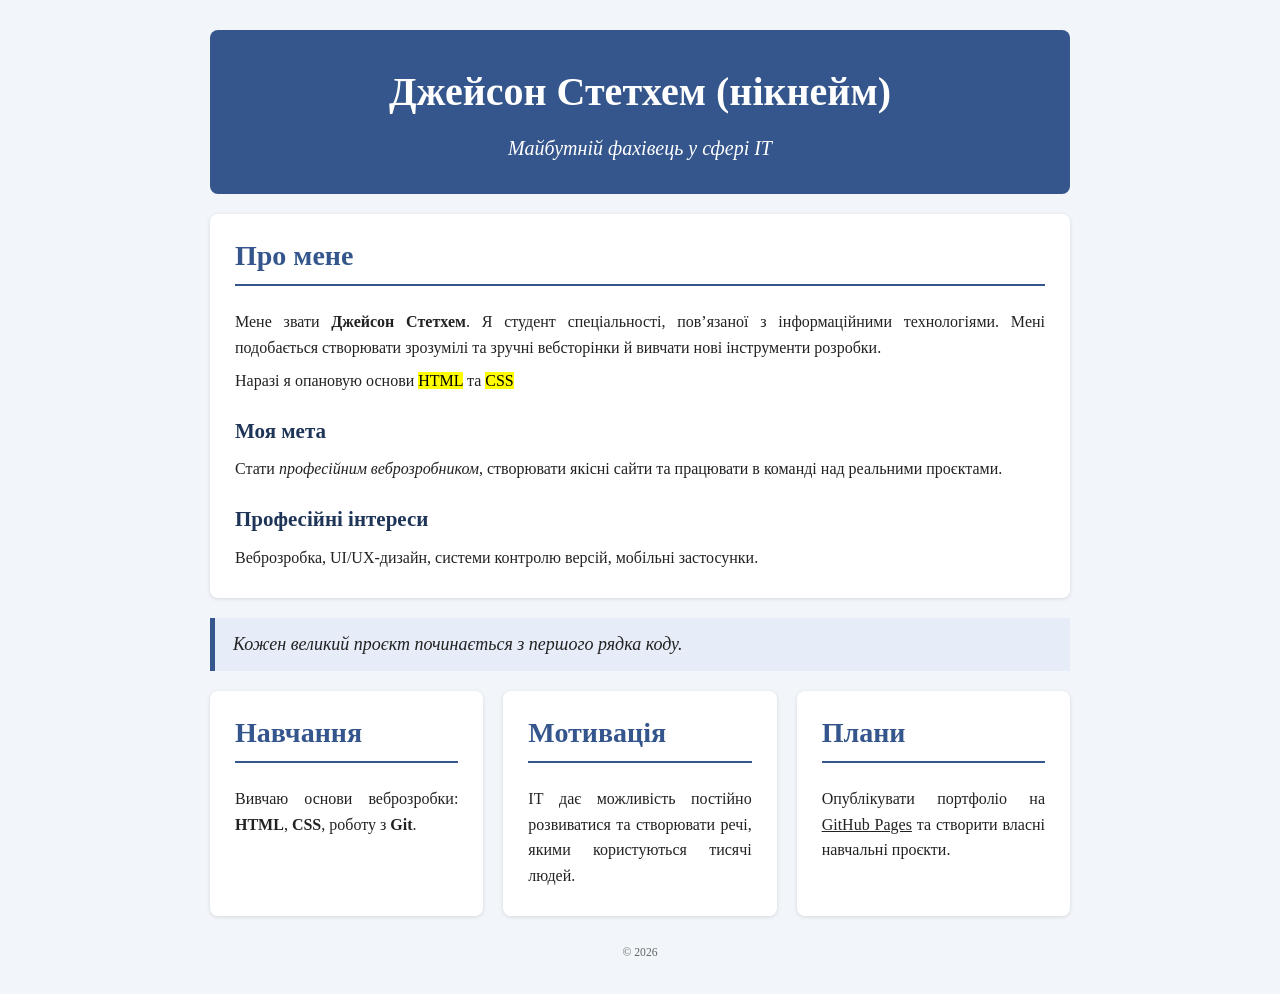
<file: index.html>
<!DOCTYPE html>
<html lang="uk">
<head>
    <meta charset="UTF-8">
    <title>Моє портфоліо</title>
    <link rel="stylesheet" href="style.css">
</head>
<body>
<div class="page">
    <header>
        <h1>Джейсон Стетхем (нікнейм)</h1>
        <p class="profession">Майбутній фахівець у сфері ІТ</p>
    </header>
 
    <section>
        <h2>Про мене</h2>
        <p>Мене звати <strong>Джейсон Стетхем</strong>. Я студент спеціальності, пов’язаної з
        інформаційними технологіями. Мені подобається створювати зрозумілі та зручні
        вебсторінки й вивчати нові інструменти розробки.</p>
        <p>Наразі я опановую основи <mark>HTML</mark> та <mark>CSS</mark></p>
        <h3>Моя мета</h3>
        <p>Стати <em>професійним веброзробником</em>, створювати якісні сайти та
        працювати в команді над реальними проєктами.</p>
        <h3>Професійні інтереси</h3>
        <p>Веброзробка, UI/UX-дизайн, системи контролю версій, мобільні застосунки.</p>
    </section>
 
    <p class="quote"><i>Кожен великий проєкт починається з першого рядка коду.</i></p>
 
    <div class="blocks">
        <section>
            <h2>Навчання</h2>
            <p>Вивчаю основи веброзробки: <b>HTML</b>, <b>CSS</b>, роботу з <strong>Git</strong>.</p>
        </section>
        <section>
            <h2>Мотивація</h2>
            <p>ІТ дає можливість постійно розвиватися та створювати речі, якими користуються
            тисячі людей.</p>
        </section>
        <section>
            <h2>Плани</h2>
            <p>Опублікувати портфоліо на <u>GitHub Pages</u> та створити власні навчальні проєкти.</p>
        </section>
    </div>
    <footer><small>© 2026</small></footer>
</div>
</body>
</html>
</file>
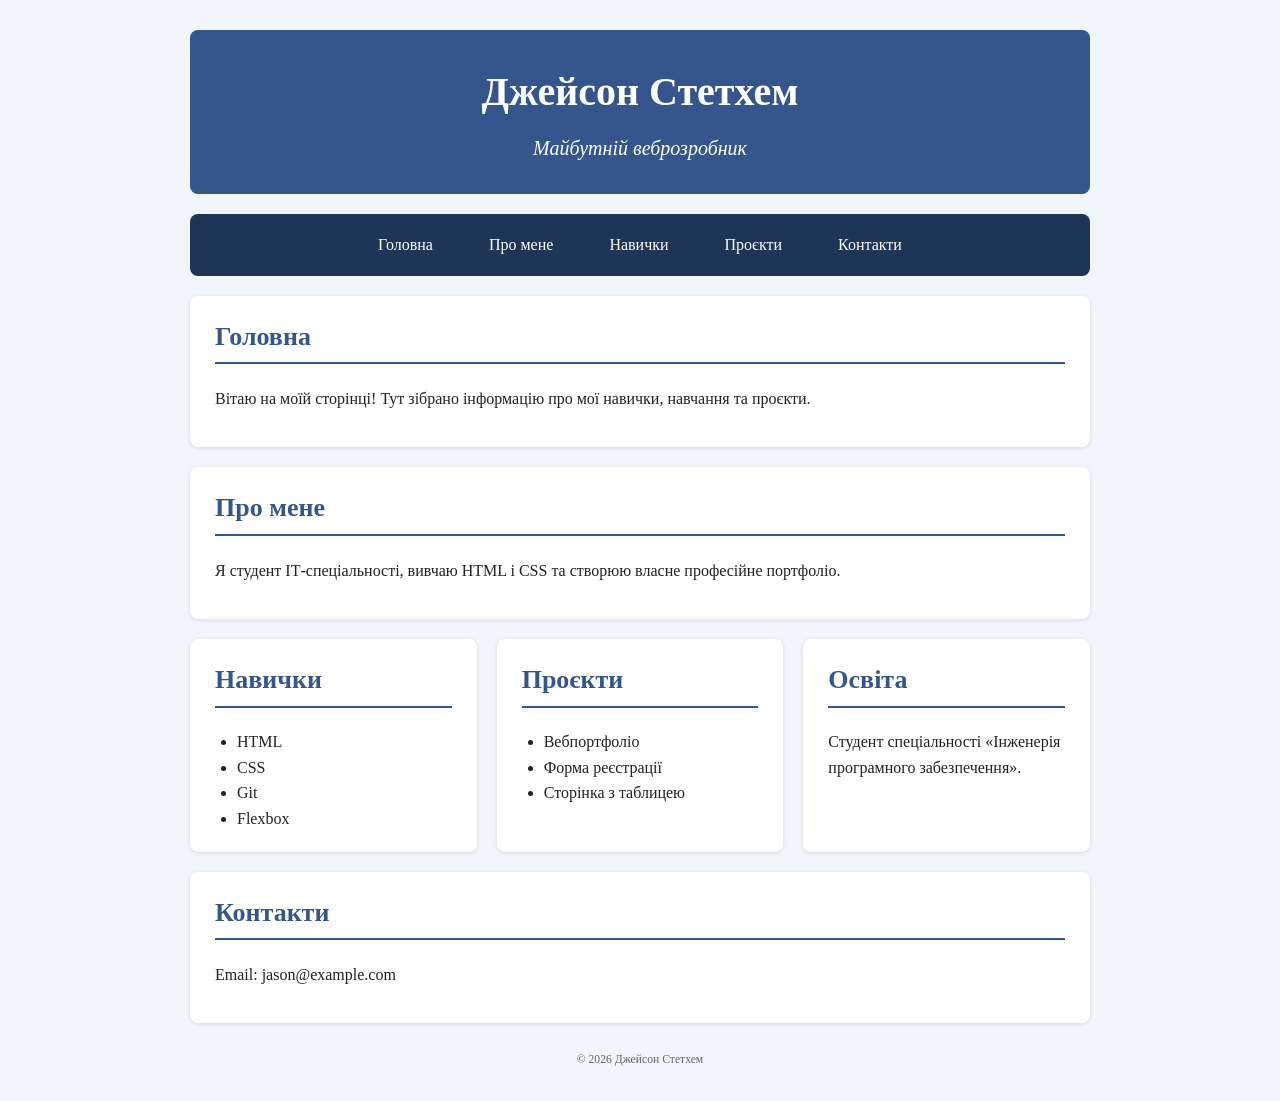
<file: lab11/index.html>
<!DOCTYPE html>
<html lang="uk">
<head>
    <meta charset="UTF-8">
    <meta name="viewport" content="width=device-width, initial-scale=1.0">
    <title>Портфоліо: навігація та Flexbox</title>
    <link rel="stylesheet" href="style.css">
</head>
<body>
<div class="page">
    <header>
        <h1>Джейсон Стетхем</h1>
        <p class="profession">Майбутній веброзробник</p>
    </header>

    <nav>
        <ul class="menu">
            <li><a href="#home">Головна</a></li>
            <li><a href="#about">Про мене</a></li>
            <li><a href="#skills">Навички</a></li>
            <li><a href="#projects">Проєкти</a></li>
            <li><a href="#contacts">Контакти</a></li>
        </ul>
    </nav>

    <section id="home" class="intro">
        <h2>Головна</h2>
        <p>Вітаю на моїй сторінці! Тут зібрано інформацію про мої навички, навчання та проєкти.</p>
    </section>

    <section id="about" class="intro">
        <h2>Про мене</h2>
        <p>Я студент ІТ-спеціальності, вивчаю HTML і CSS та створюю власне професійне портфоліо.</p>
    </section>

    <div class="blocks">
        <section id="skills" class="block">
            <h2>Навички</h2>
            <ul>
                <li>HTML</li>
                <li>CSS</li>
                <li>Git</li>
                <li>Flexbox</li>
            </ul>
        </section>
        <section id="projects" class="block">
            <h2>Проєкти</h2>
            <ul>
                <li>Вебпортфоліо</li>
                <li>Форма реєстрації</li>
                <li>Сторінка з таблицею</li>
            </ul>
        </section>
        <section id="education" class="block">
            <h2>Освіта</h2>
            <p>Студент спеціальності «Інженерія програмного забезпечення».</p>
        </section>
    </div>

    <section id="contacts" class="intro">
        <h2>Контакти</h2>
        <p>Email: jason@example.com</p>
    </section>

    <footer><small>© 2026 Джейсон Стетхем</small></footer>
</div>
</body>
</html>
</file>
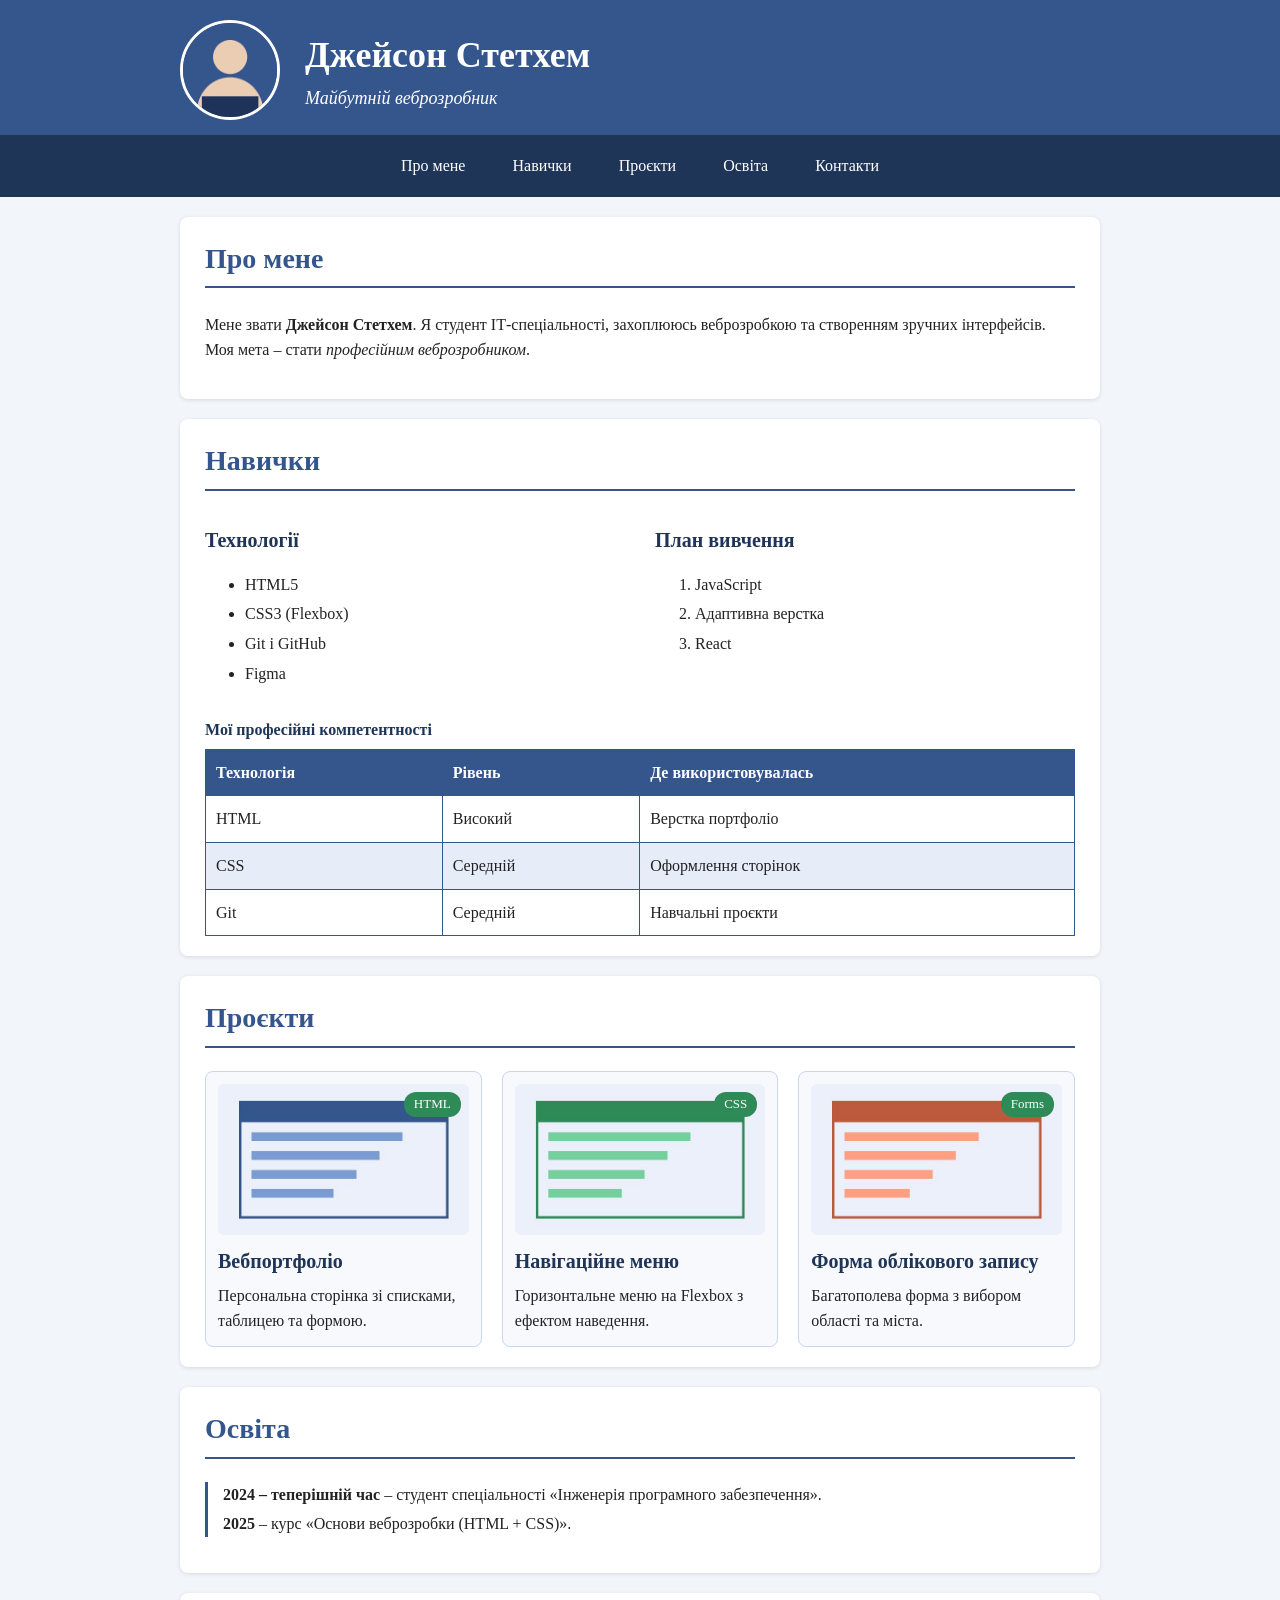
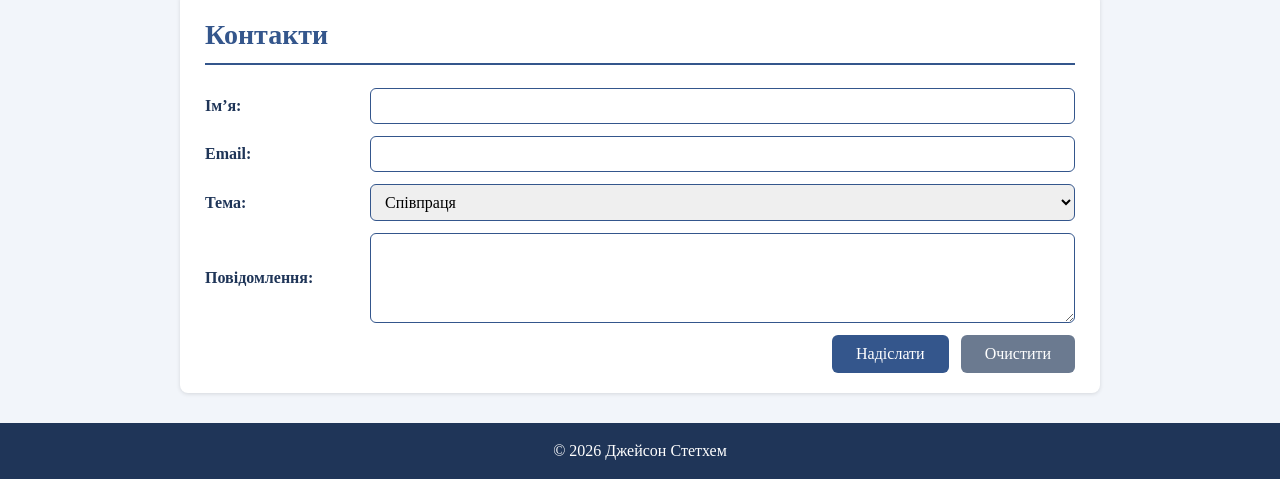
<file: lab12/index.html>
<!DOCTYPE html>
<html lang="uk">
<head>
    <meta charset="UTF-8">
    <meta name="viewport" content="width=device-width, initial-scale=1.0">
    <title>Портфоліо — Джейсон Стетхем</title>
    <link rel="stylesheet" href="style.css">
</head>
<body>
<header class="site-header">
    <div class="container header-inner">
        <img class="avatar" src="images/photo.jpg" alt="Фото Джейсона Стетхема">
        <div>
            <h1>Джейсон Стетхем</h1>
            <p class="profession">Майбутній веброзробник</p>
        </div>
    </div>
    <nav class="main-nav">
        <ul class="container menu">
            <li><a href="#about">Про мене</a></li>
            <li><a href="#skills">Навички</a></li>
            <li><a href="#projects">Проєкти</a></li>
            <li><a href="#education">Освіта</a></li>
            <li><a href="#contacts">Контакти</a></li>
        </ul>
    </nav>
</header>

<main class="container">
    <section id="about">
        <h2>Про мене</h2>
        <p>Мене звати <strong>Джейсон Стетхем</strong>. Я студент ІТ-спеціальності, захоплююсь
        веброзробкою та створенням зручних інтерфейсів. Моя мета – стати <em>професійним
        веброзробником</em>.</p>
    </section>

    <section id="skills">
        <h2>Навички</h2>
        <div class="two-col">
            <div>
                <h3>Технології</h3>
                <ul>
                    <li>HTML5</li>
                    <li>CSS3 (Flexbox)</li>
                    <li>Git і GitHub</li>
                    <li>Figma</li>
                </ul>
            </div>
            <div>
                <h3>План вивчення</h3>
                <ol>
                    <li>JavaScript</li>
                    <li>Адаптивна верстка</li>
                    <li>React</li>
                </ol>
            </div>
        </div>
        <table>
            <caption>Мої професійні компетентності</caption>
            <thead>
                <tr><th>Технологія</th><th>Рівень</th><th>Де використовувалась</th></tr>
            </thead>
            <tbody>
                <tr><td>HTML</td><td>Високий</td><td>Верстка портфоліо</td></tr>
                <tr><td>CSS</td><td>Середній</td><td>Оформлення сторінок</td></tr>
                <tr><td>Git</td><td>Середній</td><td>Навчальні проєкти</td></tr>
            </tbody>
        </table>
    </section>

    <section id="projects">
        <h2>Проєкти</h2>
        <div class="projects">
            <article class="project">
                <span class="label">HTML</span>
                <img src="images/project1.jpg" alt="Проєкт: вебпортфоліо">
                <h3>Вебпортфоліо</h3>
                <p>Персональна сторінка зі списками, таблицею та формою.</p>
            </article>
            <article class="project">
                <span class="label">CSS</span>
                <img src="images/project2.jpg" alt="Проєкт: навігаційне меню">
                <h3>Навігаційне меню</h3>
                <p>Горизонтальне меню на Flexbox з ефектом наведення.</p>
            </article>
            <article class="project">
                <span class="label">Forms</span>
                <img src="images/project3.jpg" alt="Проєкт: форма облікового запису">
                <h3>Форма облікового запису</h3>
                <p>Багатополева форма з вибором області та міста.</p>
            </article>
        </div>
    </section>

    <section id="education">
        <h2>Освіта</h2>
        <ul class="timeline">
            <li><strong>2024 – теперішній час</strong> – студент спеціальності «Інженерія програмного забезпечення».</li>
            <li><strong>2025</strong> – курс «Основи веброзробки (HTML + CSS)».</li>
        </ul>
    </section>

    <section id="contacts">
        <h2>Контакти</h2>
        <form action="#" method="post">
            <div class="form-row">
                <label for="name">Ім’я:</label>
                <input type="text" id="name" name="name" required>
            </div>
            <div class="form-row">
                <label for="email">Email:</label>
                <input type="email" id="email" name="email" required>
            </div>
            <div class="form-row">
                <label for="topic">Тема:</label>
                <select id="topic" name="topic">
                    <option>Співпраця</option>
                    <option>Питання</option>
                    <option>Інше</option>
                </select>
            </div>
            <div class="form-row">
                <label for="message">Повідомлення:</label>
                <textarea id="message" name="message" rows="4"></textarea>
            </div>
            <div class="buttons">
                <button type="submit">Надіслати</button>
                <button type="reset">Очистити</button>
            </div>
        </form>
    </section>
</main>

<footer class="site-footer">
    <p>© 2026 Джейсон Стетхем</p>
</footer>
</body>
</html>
</file>
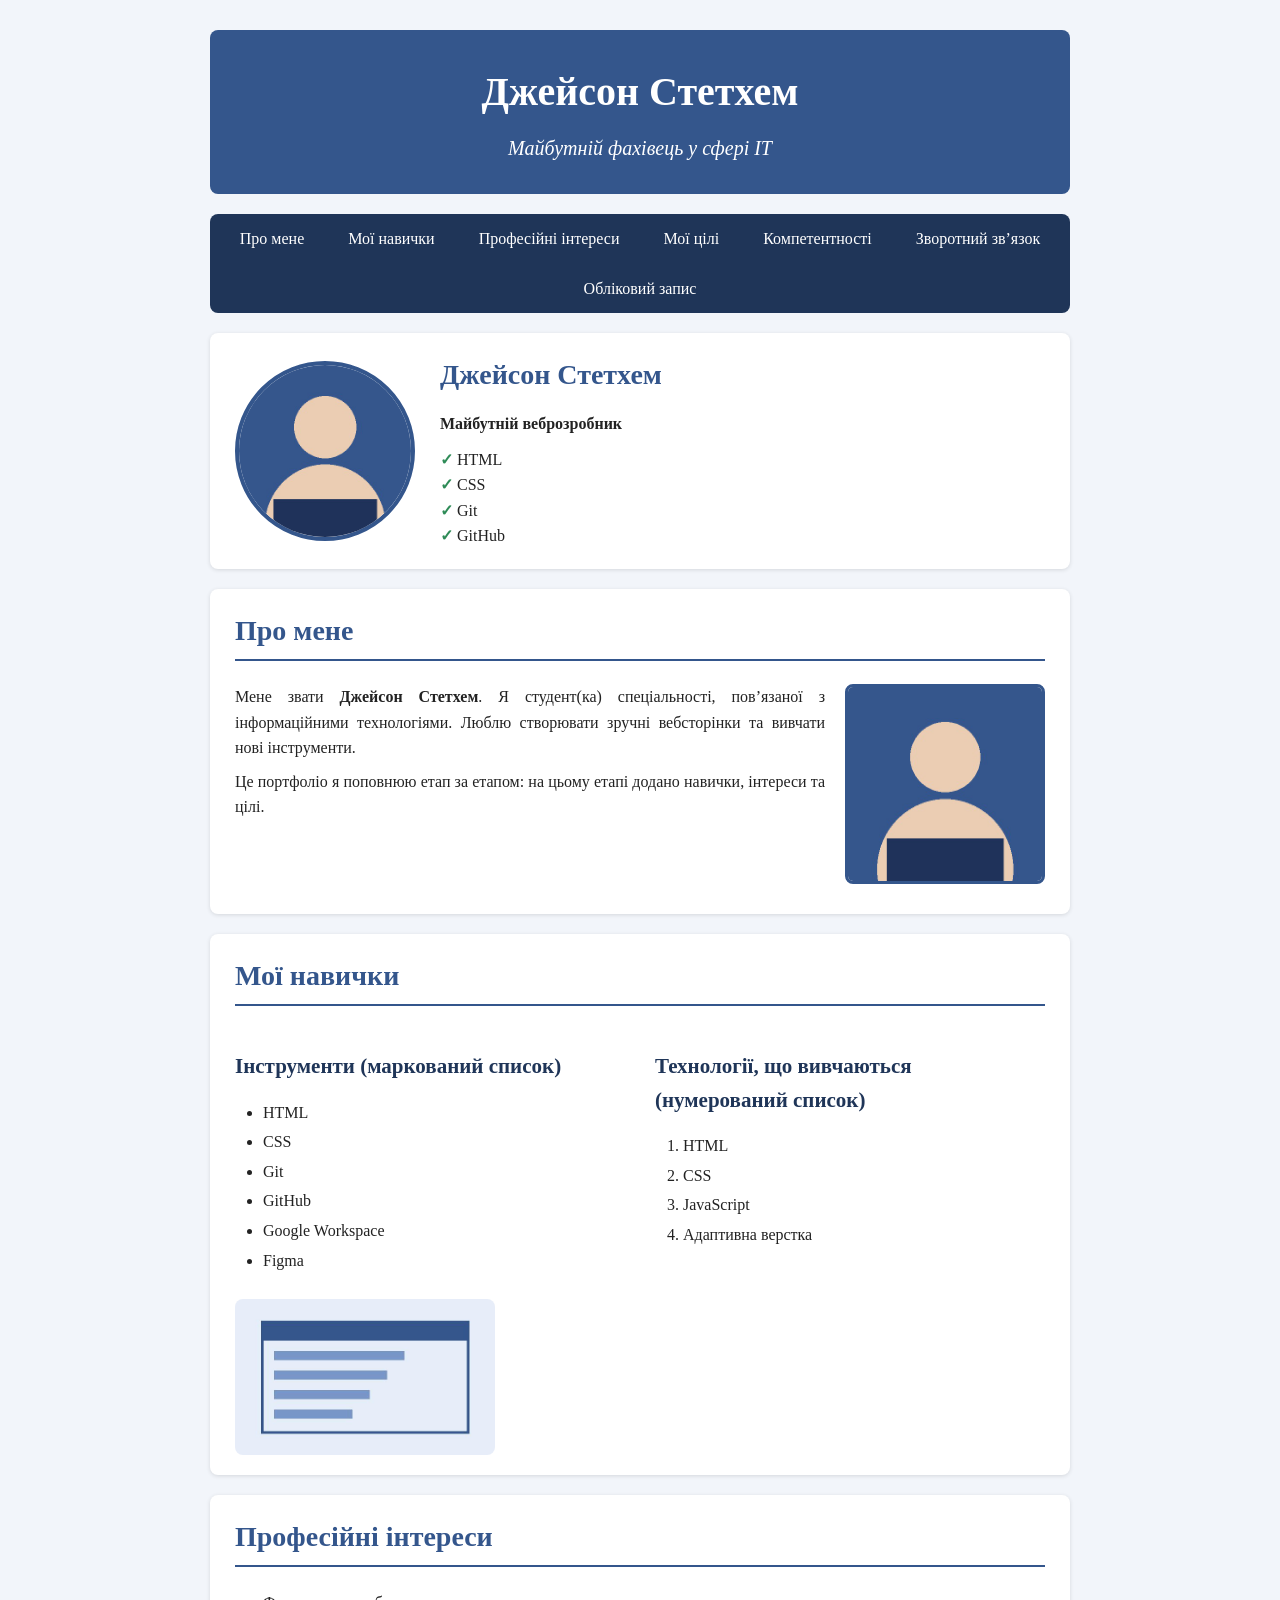
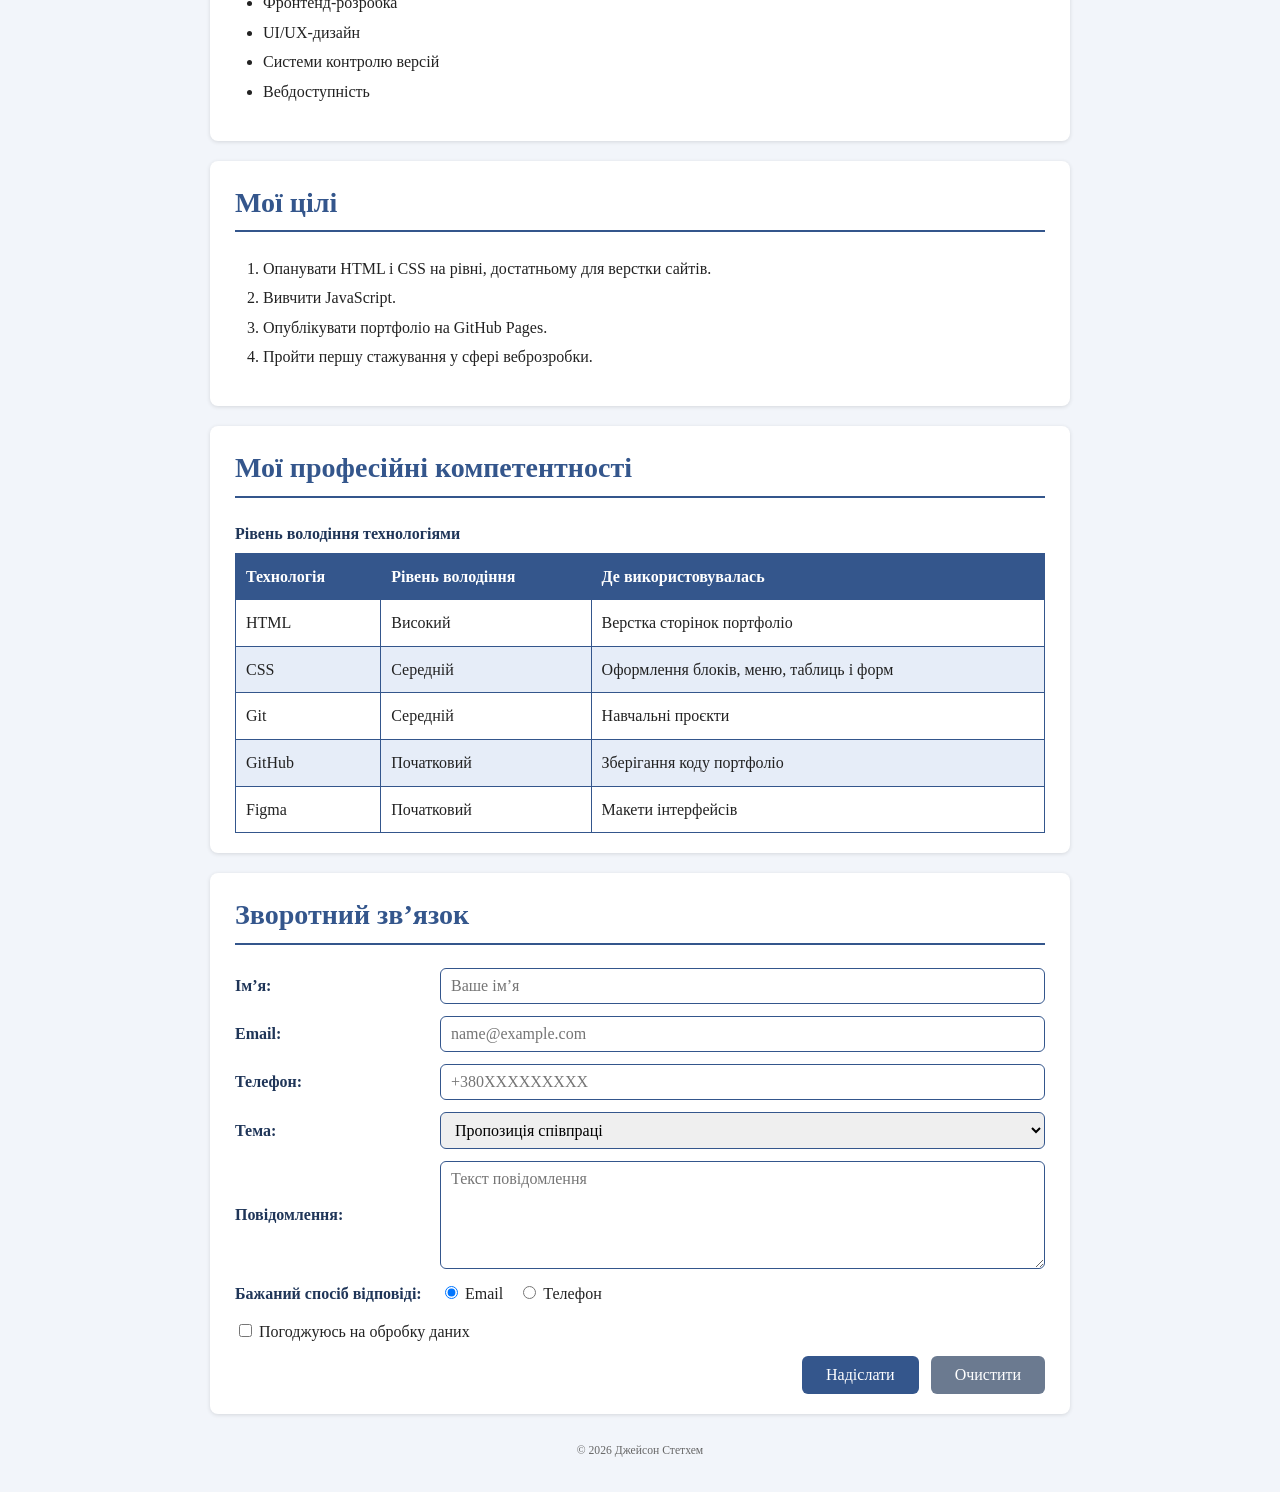
<file: lab9/index.html>
<!DOCTYPE html>
<html lang="uk">
<head>
    <meta charset="UTF-8">
    <meta name="viewport" content="width=device-width, initial-scale=1.0">
    <title>Моє портфоліо</title>
    <link rel="stylesheet" href="style.css">
</head>
<body>
<div class="page">
    <header>
        <h1>Джейсон Стетхем</h1>
        <p class="profession">Майбутній фахівець у сфері ІТ</p>
    </header>

    <nav>
        <ul>
            <li><a href="#about">Про мене</a></li>
            <li><a href="#skills">Мої навички</a></li>
            <li><a href="#interests">Професійні інтереси</a></li>
            <li><a href="#goals">Мої цілі</a></li>
            <li><a href="#competences">Компетентності</a></li>
            <li><a href="#feedback">Зворотний зв’язок</a></li>
            <li><a href="account.html">Обліковий запис</a></li>
        </ul>
    </nav>

    <div class="card">
        <img src="images/photo.jpg" alt="Моє фото">
        <div>
            <h2>Джейсон Стетхем</h2>
            <p><strong>Майбутній веброзробник</strong></p>
            <ul>
                <li>HTML</li>
                <li>CSS</li>
                <li>Git</li>
                <li>GitHub</li>
            </ul>
        </div>
    </div>

    <section id="about">
        <h2>Про мене</h2>
        <img class="about-img" src="images/photo.jpg" alt="Фото автора портфоліо">
        <p>Мене звати <strong>Джейсон Стетхем</strong>. Я студент(ка) спеціальності, пов’язаної з
        інформаційними технологіями. Люблю створювати зручні вебсторінки та вивчати нові інструменти.</p>
        <p>Це портфоліо я поповнюю етап за етапом: на цьому етапі додано навички, інтереси та цілі.</p>
    </section>

    <section id="skills">
        <h2>Мої навички</h2>
        <div class="two-col">
            <div>
                <h3>Інструменти (маркований список)</h3>
                <ul>
                    <li>HTML</li>
                    <li>CSS</li>
                    <li>Git</li>
                    <li>GitHub</li>
                    <li>Google Workspace</li>
                    <li>Figma</li>
                </ul>
            </div>
            <div>
                <h3>Технології, що вивчаються (нумерований список)</h3>
                <ol>
                    <li>HTML</li>
                    <li>CSS</li>
                    <li>JavaScript</li>
                    <li>Адаптивна верстка</li>
                </ol>
            </div>
        </div>
        <img class="project-img" src="images/project1.jpg" alt="Ілюстрація навчального проєкту">
    </section>

    <section id="interests">
        <h2>Професійні інтереси</h2>
        <ul>
            <li>Фронтенд-розробка</li>
            <li>UI/UX-дизайн</li>
            <li>Системи контролю версій</li>
            <li>Вебдоступність</li>
        </ul>
    </section>

    <section id="goals">
        <h2>Мої цілі</h2>
        <ol>
            <li>Опанувати HTML і CSS на рівні, достатньому для верстки сайтів.</li>
            <li>Вивчити JavaScript.</li>
            <li>Опублікувати портфоліо на GitHub Pages.</li>
            <li>Пройти першу стажування у сфері веброзробки.</li>
        </ol>
    </section>

    <section id="competences">
        <h2>Мої професійні компетентності</h2>
        <table>
            <caption>Рівень володіння технологіями</caption>
            <thead>
                <tr>
                    <th>Технологія</th>
                    <th>Рівень володіння</th>
                    <th>Де використовувалась</th>
                </tr>
            </thead>
            <tbody>
                <tr><td>HTML</td><td>Високий</td><td>Верстка сторінок портфоліо</td></tr>
                <tr><td>CSS</td><td>Середній</td><td>Оформлення блоків, меню, таблиць і форм</td></tr>
                <tr><td>Git</td><td>Середній</td><td>Навчальні проєкти</td></tr>
                <tr><td>GitHub</td><td>Початковий</td><td>Зберігання коду портфоліо</td></tr>
                <tr><td>Figma</td><td>Початковий</td><td>Макети інтерфейсів</td></tr>
            </tbody>
        </table>
    </section>

    <section id="feedback">
        <h2>Зворотний зв’язок</h2>
        <form action="#" method="post">
            <div class="form-row">
                <label for="name">Ім’я:</label>
                <input type="text" id="name" name="name" placeholder="Ваше ім’я" required>
            </div>
            <div class="form-row">
                <label for="email">Email:</label>
                <input type="email" id="email" name="email" placeholder="name@example.com" required>
            </div>
            <div class="form-row">
                <label for="phone">Телефон:</label>
                <input type="tel" id="phone" name="phone" placeholder="+380XXXXXXXXX">
            </div>
            <div class="form-row">
                <label for="topic">Тема:</label>
                <select id="topic" name="topic">
                    <option>Пропозиція співпраці</option>
                    <option>Питання щодо проєктів</option>
                    <option>Відгук про портфоліо</option>
                    <option>Інше</option>
                </select>
            </div>
            <div class="form-row">
                <label for="message">Повідомлення:</label>
                <textarea id="message" name="message" rows="5" placeholder="Текст повідомлення"></textarea>
            </div>
            <div class="form-row">
                <span class="label">Бажаний спосіб відповіді:</span>
                <label class="inline"><input type="radio" name="reply" value="email" checked> Email</label>
                <label class="inline"><input type="radio" name="reply" value="phone"> Телефон</label>
            </div>
            <div class="form-row">
                <label class="inline"><input type="checkbox" name="agree" required> Погоджуюсь на обробку даних</label>
            </div>
            <div class="buttons">
                <button type="submit">Надіслати</button>
                <button type="reset">Очистити</button>
            </div>
        </form>
    </section>
    <footer><small>© 2026 Джейсон Стетхем</small></footer>
</div>
</body>
</html>
</file>
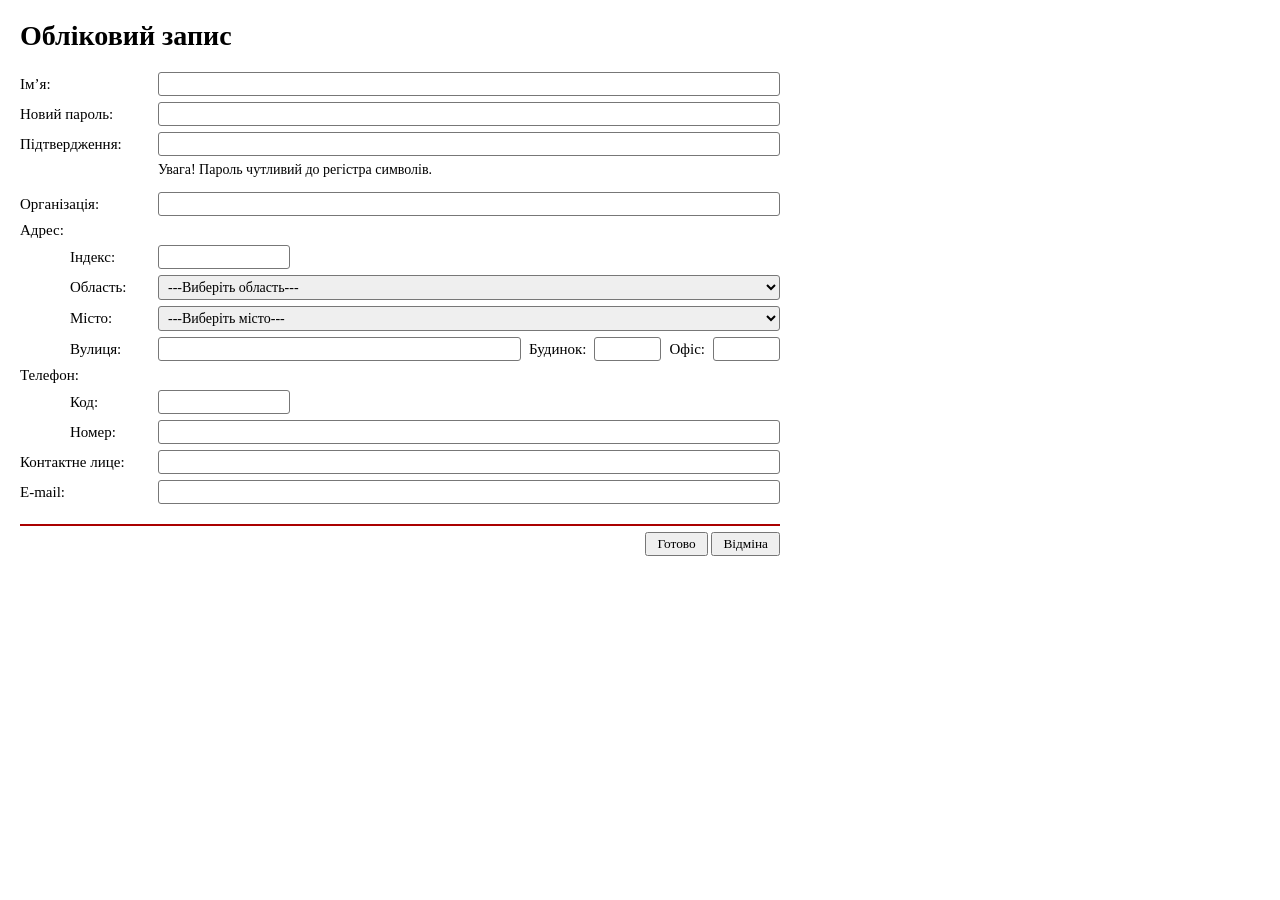
<file: lab9/account.html>
<!DOCTYPE html>
<html lang="uk">
<head>
    <meta charset="UTF-8">
    <title>Обліковий запис</title>
    <link rel="stylesheet" href="account.css">
</head>
<body>
<div class="account">
    <h1>Обліковий запис</h1>
    <form action="#" method="post">
        <div class="row">
            <label for="name">Ім’я:</label>
            <input type="text" id="name" name="name">
        </div>
        <div class="row">
            <label for="pass">Новий пароль:</label>
            <input type="password" id="pass" name="pass">
        </div>
        <div class="row">
            <label for="pass2">Підтвердження:</label>
            <input type="password" id="pass2" name="pass2">
        </div>
        <p class="note">Увага! Пароль чутливий до регістра символів.</p>

        <div class="row">
            <label for="org">Організація:</label>
            <input type="text" id="org" name="org">
        </div>

        <div class="row">
            <span class="group">Адрес:</span>
        </div>
        <div class="row sub">
            <label for="index">Індекс:</label>
            <input type="text" id="index" name="index" class="short">
        </div>
        <div class="row sub">
            <label for="region">Область:</label>
            <select id="region" name="region">
                <option>---Виберіть область---</option>
                <option>Київська</option>
                <option>Львівська</option>
                <option>Одеська</option>
            </select>
        </div>
        <div class="row sub">
            <label for="city">Місто:</label>
            <select id="city" name="city">
                <option>---Виберіть місто---</option>
                <option>Київ</option>
                <option>Львів</option>
                <option>Одеса</option>
            </select>
        </div>
        <div class="row sub">
            <label for="street">Вулиця:</label>
            <input type="text" id="street" name="street">
            <label for="house" class="mini">Будинок:</label>
            <input type="text" id="house" name="house" class="tiny">
            <label for="office" class="mini">Офіс:</label>
            <input type="text" id="office" name="office" class="tiny">
        </div>

        <div class="row">
            <span class="group">Телефон:</span>
        </div>
        <div class="row sub">
            <label for="code">Код:</label>
            <input type="text" id="code" name="code" class="short">
        </div>
        <div class="row sub">
            <label for="phone">Номер:</label>
            <input type="text" id="phone" name="phone">
        </div>

        <div class="row">
            <label for="contact">Контактне лице:</label>
            <input type="text" id="contact" name="contact">
        </div>
        <div class="row">
            <label for="email">E-mail:</label>
            <input type="email" id="email" name="email">
        </div>

        <div class="buttons">
            <button type="submit">Готово</button>
            <button type="reset">Відміна</button>
        </div>
    </form>
</div>
</body>
</html>
</file>
<file: style.css>
* { box-sizing: border-box; }
body {
    font-family: Georgia, "Times New Roman", serif;
    background-color: #f2f5fa;
    color: #222;
    margin: 0;
    padding: 30px 20px;
    line-height: 1.6;
}
.page { max-width: 860px; margin: 0 auto; }
header {
    background-color: #34568c;
    color: #fff;
    padding: 30px 25px;
    border-radius: 8px;
    text-align: center;
}
h1 { font-size: 40px; margin: 0 0 8px; text-align: center; }
.profession { text-align: center; font-size: 20px; margin: 0; font-style: italic; }
h2 {
    font-size: 28px;
    color: #34568c;
    border-bottom: 2px solid #34568c;
    padding-bottom: 5px;
    margin-top: 0;
}
h3 { font-size: 21px; color: #1f3558; margin-bottom: 6px; }
section {
    overflow: hidden;
    background-color: #fff;
    padding: 20px 25px;
    margin-top: 20px;
    border-radius: 8px;
    box-shadow: 0 1px 4px rgba(0, 0, 0, 0.12);
}
p { text-align: justify; margin: 8px 0; }
.quote {
    background-color: #e6edf8;
    border-left: 5px solid #34568c;
    padding: 12px 18px;
    margin-top: 20px;
    font-size: 18px;
}
.blocks { display: flex; gap: 20px; margin-top: 20px; }
.blocks section { flex: 1; margin-top: 0; }
footer { text-align: center; color: #666; margin-top: 25px; font-size: 14px; }
</file>
<file: lab11/style.css>
* { box-sizing: border-box; }
body {
    font-family: Georgia, "Times New Roman", serif;
    background-color: #f2f5fa;
    color: #222;
    margin: 0;
    padding: 30px 20px;
    line-height: 1.6;
}
.page { max-width: 900px; margin: 0 auto; }
header {
    background-color: #34568c;
    color: #fff;
    padding: 30px 25px;
    border-radius: 8px;
    text-align: center;
}
h1 { font-size: 40px; margin: 0 0 8px; }
.profession { font-size: 20px; margin: 0; font-style: italic; }
h2 {
    font-size: 26px;
    color: #34568c;
    border-bottom: 2px solid #34568c;
    padding-bottom: 5px;
    margin-top: 0;
}

/* Навігаційне меню на Flexbox */
nav { background-color: #1f3558; border-radius: 8px; margin-top: 20px; }
.menu {
    list-style: none;
    margin: 0;
    padding: 8px;
    display: flex;
    justify-content: center;
    align-items: center;
    gap: 20px;
    flex-wrap: wrap;
}
.menu a {
    display: block;
    color: #fff;
    text-decoration: none;
    padding: 10px 18px;
    border-radius: 8px;
    transition: background-color 0.3s, transform 0.3s;
}
.menu a:hover { background-color: #34568c; transform: translateY(-2px); }

/* Інформаційні блоки */
.intro, .block {
    background-color: #fff;
    padding: 20px 25px;
    border-radius: 8px;
    box-shadow: 0 1px 4px rgba(0, 0, 0, 0.12);
}
.intro { margin-top: 20px; }
.blocks {
    display: flex;
    flex-wrap: wrap;
    justify-content: space-between;
    align-items: stretch;
    gap: 20px;
    margin-top: 20px;
}
.block {
    flex: 1 1 250px;
    transition: transform 0.3s, box-shadow 0.3s;
}
.block:hover { transform: translateY(-5px); box-shadow: 0 6px 14px rgba(0, 0, 0, 0.2); }
.block ul { padding-left: 22px; margin: 0; }
footer { text-align: center; color: #666; margin-top: 25px; font-size: 14px; }
</file>
<file: lab12/style.css>
* { box-sizing: border-box; }
html { scroll-behavior: smooth; }
body {
    font-family: Georgia, "Times New Roman", serif;
    background-color: #f2f5fa;
    color: #222;
    margin: 0;
    line-height: 1.6;
}
.container { max-width: 960px; margin: 0 auto; padding: 0 20px; }

/* Шапка та навігація */
.site-header { background-color: #34568c; color: #fff; position: sticky; top: 0; z-index: 100; }
.header-inner { display: flex; align-items: center; gap: 25px; padding-top: 20px; padding-bottom: 15px; }
.avatar { width: 100px; height: 100px; border-radius: 50%; object-fit: cover; border: 3px solid #fff; }
h1 { font-size: 36px; margin: 0; }
.profession { margin: 0; font-size: 18px; font-style: italic; }
.main-nav { background-color: #1f3558; }
.menu { list-style: none; margin: 0 auto; padding: 6px 20px; display: flex;
        justify-content: center; gap: 15px; flex-wrap: wrap; }
.menu a { display: block; color: #fff; text-decoration: none; padding: 8px 16px; border-radius: 6px;
          transition: background-color 0.3s, transform 0.3s; }
.menu a:hover { background-color: #34568c; transform: translateY(-2px); }

/* Розділи */
main section {
    background-color: #fff; padding: 20px 25px; margin: 20px 0; border-radius: 8px;
    box-shadow: 0 1px 4px rgba(0, 0, 0, 0.12); scroll-margin-top: 150px;
}
h2 { font-size: 28px; color: #34568c; border-bottom: 2px solid #34568c; padding-bottom: 5px; margin-top: 0; }
h3 { font-size: 20px; color: #1f3558; margin: 10px 0 6px; }
.two-col { display: flex; flex-wrap: wrap; gap: 30px; }
.two-col > div { flex: 1 1 250px; }
li { margin: 4px 0; }

/* Таблиця */
table { width: 100%; border-collapse: collapse; margin-top: 15px; }
caption { text-align: left; font-weight: bold; padding-bottom: 6px; color: #1f3558; }
td, th { border: 1px solid #34568c; padding: 10px; text-align: left; }
th { background-color: #34568c; color: #fff; }
tbody tr:nth-child(even) { background-color: #e6edf8; }
tbody tr:hover { background-color: #d2dff2; }

/* Картки проєктів: Flexbox + position */
.projects { display: flex; flex-wrap: wrap; gap: 20px; }
.project {
    position: relative;
    flex: 1 1 250px;
    background-color: #f7f9fd;
    border: 1px solid #c9d6ec;
    border-radius: 8px;
    padding: 12px;
    transition: transform 0.3s, box-shadow 0.3s;
}
.project:hover { transform: translateY(-6px); box-shadow: 0 8px 18px rgba(0, 0, 0, 0.2); z-index: 5; }
.project img { width: 100%; border-radius: 6px; display: block; }
.project p { margin: 0; }
.label {
    position: absolute;
    top: 20px;
    right: 20px;
    z-index: 2;
    background-color: #2e8b57;
    color: #fff;
    font-size: 13px;
    padding: 2px 10px;
    border-radius: 12px;
}

/* Освіта */
.timeline { list-style: none; padding-left: 15px; border-left: 3px solid #34568c; }

/* Форма */
.form-row { display: flex; flex-wrap: wrap; align-items: center; gap: 15px; margin-bottom: 12px; }
.form-row label { width: 150px; font-weight: bold; color: #1f3558; }
input[type="text"], input[type="email"], select, textarea {
    flex: 1; min-width: 200px; padding: 8px 10px; border: 1px solid #34568c;
    border-radius: 6px; font-family: inherit; font-size: 16px; transition: box-shadow 0.3s;
}
input:focus, select:focus, textarea:focus { outline: none; box-shadow: 0 0 0 3px #8fb0e0; }
.buttons { text-align: right; }
button {
    background-color: #34568c; color: #fff; border: none; border-radius: 6px; padding: 10px 24px;
    font-family: inherit; font-size: 16px; cursor: pointer; margin-left: 8px; transition: opacity 0.3s;
}
button[type="reset"] { background-color: #6b7a90; }
button:hover { opacity: 0.85; }

.site-footer { background-color: #1f3558; color: #fff; text-align: center; padding: 15px; margin-top: 30px; }
.site-footer p { margin: 0; }
@media (max-width: 600px) { .header-inner { flex-direction: column; text-align: center; } }
</file>
<file: lab9/style.css>
* { box-sizing: border-box; }
body {
    font-family: Georgia, "Times New Roman", serif;
    background-color: #f2f5fa;
    color: #222;
    margin: 0;
    padding: 30px 20px;
    line-height: 1.6;
}
.page { max-width: 860px; margin: 0 auto; }
header {
    background-color: #34568c;
    color: #fff;
    padding: 30px 25px;
    border-radius: 8px;
    text-align: center;
}
h1 { font-size: 40px; margin: 0 0 8px; text-align: center; }
.profession { text-align: center; font-size: 20px; margin: 0; font-style: italic; }
h2 {
    font-size: 28px;
    color: #34568c;
    border-bottom: 2px solid #34568c;
    padding-bottom: 5px;
    margin-top: 0;
}
h3 { font-size: 21px; color: #1f3558; margin-bottom: 6px; }
section {
    overflow: hidden;
    background-color: #fff;
    padding: 20px 25px;
    margin-top: 20px;
    border-radius: 8px;
    box-shadow: 0 1px 4px rgba(0, 0, 0, 0.12);
}
p { text-align: justify; margin: 8px 0; }
.quote {
    background-color: #e6edf8;
    border-left: 5px solid #34568c;
    padding: 12px 18px;
    margin-top: 20px;
    font-size: 18px;
}
.blocks { display: flex; gap: 20px; margin-top: 20px; }
.blocks section { flex: 1; margin-top: 0; }
footer { text-align: center; color: #666; margin-top: 25px; font-size: 14px; }

nav { background-color: #1f3558; border-radius: 8px; margin-top: 20px; }
nav ul { list-style: none; margin: 0; padding: 0; display: flex; justify-content: center; flex-wrap: wrap; }
nav li a { display: block; color: #fff; text-decoration: none; padding: 12px 22px; }
nav li a:hover { background-color: #34568c; border-radius: 8px; }
.card { display: flex; gap: 25px; align-items: center; background-color: #fff; margin-top: 20px;
        padding: 20px 25px; border-radius: 8px; box-shadow: 0 1px 4px rgba(0,0,0,.12); }
.card img { width: 180px; height: 180px; border-radius: 50%; object-fit: cover; border: 4px solid #34568c; }
.card h2 { border: none; margin: 0; }
.card ul { list-style: none; padding: 0; margin: 10px 0 0; }
.card li::before { content: "✓ "; color: #2e8b57; font-weight: bold; }
.about-img { float: right; width: 200px; margin: 0 0 10px 20px; border-radius: 8px; border: 3px solid #34568c; }
.project-img { width: 260px; border-radius: 8px; display: block; margin-top: 10px; }
section ul, section ol { padding-left: 28px; }
section li { margin: 4px 0; }
.two-col { display: flex; gap: 30px; }
.two-col > div { flex: 1; }
html { scroll-behavior: smooth; }
@media (max-width: 640px) { .card, .two-col, .blocks { flex-direction: column; } }

table { width: 100%; border-collapse: collapse; margin-top: 10px; }
caption { font-weight: bold; text-align: left; padding-bottom: 6px; color: #1f3558; }
td, th { border: 1px solid #34568c; padding: 10px; text-align: left; }
th { background-color: #34568c; color: #fff; }
tbody tr:nth-child(even) { background-color: #e6edf8; }
tbody tr:hover { background-color: #d2dff2; }
.form-row { display: flex; align-items: center; gap: 15px; margin-bottom: 12px; flex-wrap: wrap; }
.form-row > label:not(.inline), .form-row > .label { width: 190px; font-weight: bold; color: #1f3558; }
.form-row input[type="text"], .form-row input[type="email"], .form-row input[type="tel"],
.form-row select, .form-row textarea {
    flex: 1; padding: 8px 10px; border: 1px solid #34568c; border-radius: 6px;
    font-family: inherit; font-size: 16px; min-width: 200px;
}
.form-row input:focus, .form-row select:focus, .form-row textarea:focus { outline: 2px solid #8fb0e0; }
.inline { font-weight: normal; width: auto; }
.buttons { text-align: right; }
button { background-color: #34568c; color: #fff; border: none; border-radius: 6px; padding: 10px 24px;
         font-family: inherit; font-size: 16px; cursor: pointer; margin-left: 8px; }
button[type="reset"] { background-color: #6b7a90; }
button:hover { opacity: 0.88; }
</file>
<file: lab9/account.css>
body {
    font-family: "Times New Roman", serif;
    font-size: 15px;
    margin: 20px;
}
.account { max-width: 760px; }
h1 { font-size: 28px; margin-bottom: 20px; }
.row { display: flex; align-items: center; gap: 8px; margin-bottom: 6px; }
.row label { width: 130px; }
.row.sub { margin-left: 50px; }
.row.sub label:first-child { width: 80px; }
.group { width: 130px; }
input, select { flex: 1; min-width: 0; padding: 3px 5px; border: 1px solid #777; border-radius: 3px; font-family: inherit; font-size: 14px; }
input.short { flex: 0 0 120px; }
input.tiny { flex: 0 0 55px; }
label.mini { width: auto; }
.note { margin: 0 0 14px 138px; font-size: 14px; }
.buttons { border-top: 2px solid #a00; margin-top: 20px; padding-top: 6px; text-align: right; }
button { padding: 2px 10px; font-family: inherit; }
</file>
